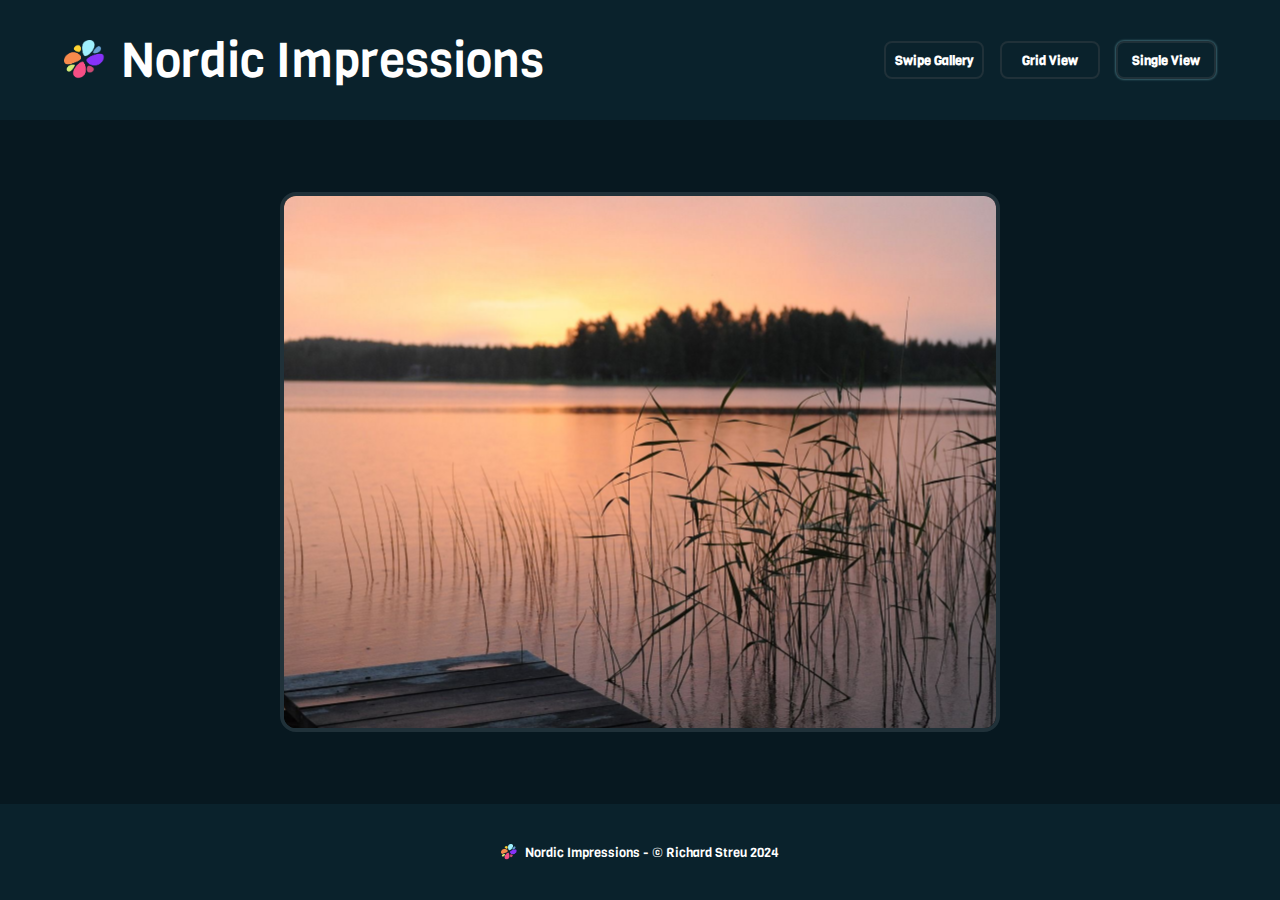
<file: index.html>
<!DOCTYPE html>
<html lang="en">
  <head>
    <meta charset="UTF-8" />
    <meta name="viewport" content="width=device-width, initial-scale=1.0" />
    <title>Nordic Impression's</title>
    <link rel="stylesheet" href="style.css" />
    <link rel="icon" href="./assets/img/favicon_fotogram.png" />
  </head>

  <body>
    <!-- Dialog Image -->
    <div
      class="dialog-image-container d-none opacity-zero"
      id="dialogImgContainer"
    >
      <div class="dialog-image-wrapper">
        <img class="dialog-image" id="dialogImage" />
        <button id="dialogButtonBackward" class="dialog-button-backward">
          <svg
                class="dialog-arrow-backwards"
                width="800px"
                height="800px"
                viewBox="0 0 24 24"
                fill="none"
                xmlns="http://www.w3.org/2000/svg"
              >
                <circle
                  cx="12"
                  cy="12"
                  r="10"
                  stroke="currentColor"
                  stroke-width="2"
                  stroke-linecap="round"
                  stroke-linejoin="round"
                />
                <path
                  d="M17 12H7M17 12L13 8M17 12L13 16"
                  stroke="currentColor"
                  stroke-width="2"
                  stroke-linecap="round"
                  stroke-linejoin="round"
                />
              </svg>
        </button>
        <a
          id="downloadLink"
          class="download-link"
          download
          onclick="event.stopPropagation()"
        >
          <img
            class="download-icon"
            src="./assets/img/download-svgrepo-com.svg"
            alt="Download Icon"
          />
        </a>
        <button id="dialogButtonForward" class="dialog-button-forward">
          <svg
                class="dialog-arrow-forwards"
                width="800px"
                height="800px"
                viewBox="0 0 24 24"
                fill="none"
                xmlns="http://www.w3.org/2000/svg"
              >
                <circle
                  cx="12"
                  cy="12"
                  r="10"
                  stroke="currentColor"
                  stroke-width="2"
                  stroke-linecap="round"
                  stroke-linejoin="round"
                />
                <path
                  d="M17 12H7M17 12L13 8M17 12L13 16"
                  stroke="currentColor"
                  stroke-width="2"
                  stroke-linecap="round"
                  stroke-linejoin="round"
                />
              </svg>
        </button>
      </div>
    </div>
    <!-- HEADER -->
    <header>
      <div class="wrapper align-center">
        <div class="header-logo-box">
          <img
            class="logo-fotogram"
            src="./assets/img/favicon_fotogram.png"
            alt=""
          />
          <div class="header-title">Nordic Impressions</div>
        </div>
        <!-- navbar -->
        <div class="navbar">
          <button id="swipeGalleryBtn" class="navbar-button btn-box-shadow">
            Swipe Gallery
          </button>
          <button id="gridViewBtn" class="navbar-button">Grid View</button>
          <button id="singleViewBtn" class="navbar-button">Single View</button>
        </div>
      </div>
    </header>

    <!-- MAIN -->
    <main>
      <div class="wrapper">
        
        <!-- swipe gallery section -->
        <section
          id="swipeGallerySection"
          class="swipe-gallery-section z-index-thirty opacity-zero"
        >
          <div id="swipeGalleryContainer" class="swipe-gallery-container">
            <div class="swipe-image-box">
              <img class="swipe-image" src="./assets/img/1ni.jpg" alt="" accesskey="1"/>
            </div>
            <div class="swipe-image-box">
              <img class="swipe-image" src="./assets/img/2ni.jpg" alt="" accesskey="2"/>
            </div>
            <div class="swipe-image-box">
              <img class="swipe-image" src="./assets/img/3ni.jpg" alt="" accesskey="3"/>
            </div>
            <div class="swipe-image-box">
              <img class="swipe-image" src="./assets/img/4ni.jpg" alt="" accesskey="4"/>
            </div>
            <div class="swipe-image-box">
              <img class="swipe-image" src="./assets/img/5ni.jpg" alt="" accesskey="5"/>
            </div>
            <div class="swipe-image-box">
              <img class="swipe-image" src="./assets/img/6ni.jpg" alt="" accesskey="6"/>
            </div>
            <div class="swipe-image-box">
              <img class="swipe-image" src="./assets/img/7ni.jpg" alt="" accesskey="7"/>
            </div>
            <div class="swipe-image-box">
              <img class="swipe-image" src="./assets/img/8ni.jpg" alt="" accesskey="8"/>
            </div>
            <div class="swipe-image-box">
              <img class="swipe-image" src="./assets/img/9ni.jpg" alt="" accesskey="9"/>
            </div>
            <div class="swipe-image-box">
              <img class="swipe-image" src="./assets/img/10ni.jpg" alt="" accesskey="10"/>
            </div>
            <div class="swipe-image-box">
              <img class="swipe-image" src="./assets/img/11ni.jpg" alt="" accesskey="11"/>
            </div>
            <div class="swipe-image-box">
              <img class="swipe-image" src="./assets/img/12ni.jpg" alt="" accesskey="12"/>
            </div>
            <div class="swipe-image-box">
              <img class="swipe-image" src="./assets/img/13ni.jpg" alt="" accesskey="13"/>
            </div>
            <div class="swipe-image-box">
              <img class="swipe-image" src="./assets/img/14ni.jpg" alt="" accesskey="14"/>
            </div>
            <div class="swipe-image-box">
              <img class="swipe-image" src="./assets/img/15ni.jpg" alt="" accesskey="15"/>
            </div>
            <div class="swipe-image-box">
              <img class="swipe-image" src="./assets/img/16ni.jpg" alt="" accesskey="16"/>
            </div>
            <div class="swipe-image-box">
              <img class="swipe-image" src="./assets/img/17ni.jpg" alt="" accesskey="17"/>
            </div>
            <div class="swipe-image-box">
              <img class="swipe-image" src="./assets/img/18ni.jpg" alt="" accesskey="18"/>
            </div>
            <div class="swipe-image-box">
              <img class="swipe-image" src="./assets/img/19ni.jpg" alt="" accesskey="19"/>
            </div>
            <div class="swipe-image-box">
              <img class="swipe-image" src="./assets/img/20ni.jpg" alt="" accesskey="20"/>
            </div>
            <div class="swipe-image-box">
              <img class="swipe-image" src="./assets/img/21ni.jpg" alt="" accesskey="21"/>
            </div>
            <div class="swipe-image-box">
              <img class="swipe-image" src="./assets/img/22ni.jpg" alt="" accesskey="22"/>
            </div>
            <div class="swipe-image-box">
              <img class="swipe-image" src="./assets/img/23ni.jpg" alt="" accesskey="23"/>
            </div>
            <div class="swipe-image-box">
              <img class="swipe-image" src="./assets/img/24ni.jpg" alt="" accesskey="24"/>
            </div>
            <div class="swipe-image-box">
              <img class="swipe-image" src="./assets/img/25ni.jpg" alt="" accesskey="25"/>
            </div>
            <div class="swipe-image-box">
              <img class="swipe-image" src="./assets/img/26ni.jpg" alt="" accesskey="26"/>
            </div>
            <div class="swipe-image-box">
              <img class="swipe-image" src="./assets/img/27ni.jpg" alt="" accesskey="27"/>
            </div>
            <div class="swipe-image-box">
              <img class="swipe-image" src="./assets/img/28ni.jpg" alt="" accesskey="28"/>
            </div>
            <div class="swipe-image-box">
              <img class="swipe-image" src="./assets/img/29ni.jpg" alt="" accesskey="29"/>
            </div>
            <div class="swipe-image-box">
              <img class="swipe-image" src="./assets/img/30ni.jpg" alt="" accesskey="30"/>
            </div>
          </div>
        </section>

        <!-- grid gallery section -->
        <section
          id="gridGallerySection"
          class="grid-gallery-section z-index-ten opacity-zero"
        >
          <div class="grid-gallery-container">
            <div class="grid-image-box">
              <img class="grid-image" src="./assets/img/1ni.jpg" alt="" accesskey="1"/>
            </div>
            <div class="grid-image-box">
              <img class="grid-image" src="./assets/img/2ni.jpg" alt="" accesskey="2"/>
            </div>
            <div class="grid-image-box">
              <img class="grid-image" src="./assets/img/3ni.jpg" alt="" accesskey="3"/>
            </div>
            <div class="grid-image-box">
              <img class="grid-image" src="./assets/img/4ni.jpg" alt="" accesskey="4"/>
            </div>
            <div class="grid-image-box">
              <img class="grid-image" src="./assets/img/5ni.jpg" alt="" accesskey="5"/>
            </div>
            <div class="grid-image-box">
              <img class="grid-image" src="./assets/img/6ni.jpg" alt="" accesskey="6"/>
            </div>
            <div class="grid-image-box">
              <img class="grid-image" src="./assets/img/7ni.jpg" alt="" accesskey="7"/>
            </div>
            <div class="grid-image-box">
              <img class="grid-image" src="./assets/img/8ni.jpg" alt="" accesskey="8"/>
            </div>
            <div class="grid-image-box">
              <img class="grid-image" src="./assets/img/9ni.jpg" alt="" accesskey="9"/>
            </div>
            <div class="grid-image-box">
              <img class="grid-image" src="./assets/img/10ni.jpg" alt="" accesskey="10"/>
            </div>
            <div class="grid-image-box">
              <img class="grid-image" src="./assets/img/11ni.jpg" alt="" accesskey="11"/>
            </div>
            <div class="grid-image-box">
              <img class="grid-image" src="./assets/img/12ni.jpg" alt="" accesskey="12"/>
            </div>
            <div class="grid-image-box">
              <img class="grid-image" src="./assets/img/13ni.jpg" alt="" accesskey="13"/>
            </div>
            <div class="grid-image-box">
              <img class="grid-image" src="./assets/img/14ni.jpg" alt="" accesskey="14"/>
            </div>
            <div class="grid-image-box">
              <img class="grid-image" src="./assets/img/15ni.jpg" alt="" accesskey="15"/>
            </div>
            <div class="grid-image-box">
              <img class="grid-image" src="./assets/img/16ni.jpg" alt="" accesskey="16"/>
            </div>
            <div class="grid-image-box">
              <img class="grid-image" src="./assets/img/17ni.jpg" alt="" accesskey="17"/>
            </div>
            <div class="grid-image-box">
              <img class="grid-image" src="./assets/img/18ni.jpg" alt="" accesskey="18"/>
            </div>
            <div class="grid-image-box">
              <img class="grid-image" src="./assets/img/19ni.jpg" alt="" accesskey="19"/>
            </div>
            <div class="grid-image-box">
              <img class="grid-image" src="./assets/img/20ni.jpg" alt="" accesskey="20"/>
            </div>
            <div class="grid-image-box">
              <img class="grid-image" src="./assets/img/21ni.jpg" alt="" accesskey="21"/>
            </div>
            <div class="grid-image-box">
              <img class="grid-image" src="./assets/img/22ni.jpg" alt="" accesskey="22"/>
            </div>
            <div class="grid-image-box">
              <img class="grid-image" src="./assets/img/23ni.jpg" alt="" accesskey="23"/>
            </div>
            <div class="grid-image-box">
              <img class="grid-image" src="./assets/img/24ni.jpg" alt="" accesskey="24"/>
            </div>
            <div class="grid-image-box">
              <img class="grid-image" src="./assets/img/25ni.jpg" alt="" accesskey="25"/>
            </div>
            <div class="grid-image-box">
              <img class="grid-image" src="./assets/img/26ni.jpg" alt="" accesskey="26"/>
            </div>
            <div class="grid-image-box">
              <img class="grid-image" src="./assets/img/27ni.jpg" alt="" accesskey="27"/>
            </div>
            <div class="grid-image-box">
              <img class="grid-image" src="./assets/img/28ni.jpg" alt="" accesskey="28"/>
            </div>
            <div class="grid-image-box">
              <img class="grid-image" src="./assets/img/29ni.jpg" alt="" accesskey="29"/>
            </div>
            <div class="grid-image-box">
              <img class="grid-image" src="./assets/img/30ni.jpg" alt="" accesskey="30"/>
            </div>
          </div>
        </section>

        <!-- single gallery section -->
        <section
          id="singleGallerySection"
          class="single-gallery-section z-index-twenty opacity-zero"
        >
          <img
            id="singleCurrentImage"
            class="single-current-image image-transition-eight-sec"
            src=""
            alt=""
          />
          <div class="single-navbar">
            <button
              id="singleImgSkipBtnBackwards"
              class="single-img-skip-btn border-radius-left"
            >
              <svg
                class="single-arrow-backwards"
                width="800px"
                height="800px"
                viewBox="0 0 24 24"
                fill="none"
                xmlns="http://www.w3.org/2000/svg"
              >
                <circle
                  cx="12"
                  cy="12"
                  r="10"
                  stroke="currentColor"
                  stroke-width="2"
                  stroke-linecap="round"
                  stroke-linejoin="round"
                />
                <path
                  d="M17 12H7M17 12L13 8M17 12L13 16"
                  stroke="currentColor"
                  stroke-width="2"
                  stroke-linecap="round"
                  stroke-linejoin="round"
                />
              </svg>
            </button>
            <div class="single-img-counter-box">
              <div id="singleImgCountCurrentNumber" class="single-img-counter">
                1
              </div>
              <div class="single-img-counter">/</div>
              <div
                id="singleImgCountImagesLength"
                class="single-img-counter"
              ></div>
            </div>
            <button
              id="singleImgSkipBtnForwards"
              class="single-img-skip-btn border-radius-right"
            >
              <svg
                class="single-arrow-forwards"
                width="800px"
                height="800px"
                viewBox="0 0 24 24"
                fill="none"
                xmlns="http://www.w3.org/2000/svg"
              >
                <circle
                  cx="12"
                  cy="12"
                  r="10"
                  stroke="currentColor"
                  stroke-width="2"
                  stroke-linecap="round"
                  stroke-linejoin="round"
                />
                <path
                  d="M17 12H7M17 12L13 8M17 12L13 16"
                  stroke="currentColor"
                  stroke-width="2"
                  stroke-linecap="round"
                  stroke-linejoin="round"
                />
              </svg>
            </button>
          </div>
        </section>
      </div>
    </main>

    <!-- FOOTER -->
    <footer>
      <div class="wrapper footer-container">
        <img
          class="footer-logo"
          src="./assets/img/favicon_fotogram.png"
          alt=""
        />
        <div class="footer-disclaimer">
          Nordic Impressions - © Richard Streu 2024
        </div>
      </div>
    </footer>
  </body>

  <script src="script.js"></script>
</html>
</file>
<file: style.css>
:root {
  --color-background-ligth: rgb(10, 34, 44);
  --color-background-dark: rgb(7, 24, 32);
  --color-image-border: rgb(32, 49, 57);
  --color-highlight-blue: rgba(160, 241, 253, 0.3);
}

@font-face {
  font-family: "viga";
  src: url(./assets/fonts/Viga-Regular.ttf);
}

@font-face {
  font-family: "ptSans";
  src: url(./assets/fonts/PTSans/PTSans-Regular.ttf);
}

html {
  scroll-behavior: smooth;
}

body {
  margin: 0;
  min-height: 100vh;
  display: flex;
  flex-direction: column;
  font-size: 1rem;
  font-family: "ptSans";
  position: relative;
}

* {
  box-sizing: border-box;
  padding: 0;
}

/*  */
/*  */
/* BASCIS   ++++++++++++++++++++++++++++++++++++ */

.align-center {
  align-items: center;
}
.padding-zero {
  padding: 0;
}
.width-zero {
  width: 0;
}
.d-flex {
  display: flex;
}
.d-none {
  display: none;
}
.d-block {
  display: block;
}
.image-transition-eight-sec {
  transition: transform 20s ease;
}
.image-transition-zero-three-sec {
  transition: all 0.8s ease;
}
.image-scale-up {
  transform: scale(1.2);
}
.opacity-zero {
  opacity: 0;
}
.opacity-one {
  opacity: 1;
}
.z-index-ten {
  z-index: 10;
}
.z-index-twenty {
  z-index: 20;
}
.z-index-thirty {
  z-index: 30;
}
.wrapper {
  display: flex;
  margin-left: auto;
  margin-right: auto;
  padding-left: 64px;
  padding-right: 64px;
  height: 100%;
  max-width: 1568px;
  width: 100%;
  overflow: hidden;
}
.btn-box-shadow {
  box-shadow: 0px 0px 2px 1px var(--color-highlight-blue);
}

/*  */

/* DIALOG ++++++++++++++++++++++++++++ */

.dialog-image-container {
  position: absolute;
  height: 100vh;
  width: 100%;
  z-index: 80;
  background-color: rgba(0, 0, 0, 0.4);
  backdrop-filter: blur(10px);
  -webkit-backdrop-filter: blur(10px);
  overflow: hidden;
  transition: all 0.8s ease;
  align-items: center;
}

.dialog-image-wrapper {
  position: relative;
  width: 80%;
  height: 75%;
  left: 50%;
  top: 50%;
  transform: translate(-50%, -50%);
  display: flex;
  justify-content: center;
  align-items: center;
}

.dialog-image {
  object-fit: cover;
  width: auto;
  height: auto;
  max-width: 100%;
  max-height: 100%;
  transition: all 0.8s ease;
  position: absolute;
}

.download-link {
  z-index: 90;
  position: absolute;
  bottom: -3rem;
  left: 50%;
  transform: translate(-50%);
  border: 2px solid var(--color-image-border);
  display: flex;
  justify-content: center;
  align-items: center;
  width: 6rem;
  height: 2.5rem;
  border-radius: 1rem;
  cursor: pointer;
  transition: all 0.2s ease;
}

.dialog-button-backward {
  z-index: 90;
  position: absolute;
  bottom: -3rem;
  left: 35%;
  transform: translate(-50%);
  width: 6rem;
  height: 2.5rem;
  border-radius: 1rem;
  cursor: pointer;
  transition: all 0.2s ease;
  border: 2px solid var(--color-image-border);
  background-color: transparent;
  display: flex;
  justify-content: center;
  align-items: center;
}

.dialog-button-forward {
  z-index: 90;
  position: absolute;
  bottom: -3rem;
  left: 65%;
  transform: translate(-50%);
  width: 6rem;
  height: 2.5rem;
  border-radius: 1rem;
  cursor: pointer;
  transition: all 0.2s ease;
  border: 2px solid var(--color-image-border);
  background-color: transparent;
  display: flex;
  justify-content: center;
  align-items: center;
}

.dialog-arrow-backwards {
  height: 2rem;
  width: 2rem;
  transform: rotate(-180deg);
  color: rgba(47, 86, 95, 0.88);
}
.dialog-arrow-forwards {
  height: 2rem;
  width: 2rem;
  color: rgba(47, 86, 95, 0.88);
}

.dialog-button-backward:hover {
  background-color: var(--color-background-ligth);
  box-shadow: 0px 0px 2px 1px var(--color-highlight-blue);
}
.dialog-button-forward:hover {
  background-color: var(--color-background-ligth);
  box-shadow: 0px 0px 2px 1px var(--color-highlight-blue);
}

.download-link:hover {
  background-color: var(--color-background-ligth);
  box-shadow: 0px 0px 2px 1px var(--color-highlight-blue);
}

.download-icon {
  height: 2rem;
}

.hideDialogImage {
  /* position: absolute; */
  /* top: -20%; */
  /* left: 200%; */
  transform: scale(0.9);
}

/* HEADER ++++++++++++++++++++++++++++ */

header {
  height: 120px;
  background-color: var(--color-background-ligth);
  display: flex;
  justify-content: space-between;
  align-items: center;
  user-select: none;
}

header .wrapper {
  justify-content: space-between;
}

.header-logo-box {
  display: flex;
  align-items: center;
  gap: 1rem;
}

.logo-fotogram {
  height: 40px;
  width: auto;
}

.header-title {
  color: white;
  font-family: "viga";
  font-size: 3rem;
}

.navbar {
  display: flex;
  justify-content: flex-end;
  align-items: center;
  gap: 1rem;
}

.navbar-button {
  font-family: "viga";
  color: white;
  font-weight: bold;
  padding-top: 0.5rem;
  padding-bottom: 0.5rem;
  width: 100px;
  border-radius: 0.5rem;
  border: 2px solid var(--color-image-border);
  background-color: var(--color-background-ligth);
  cursor: pointer;
  transition: all 0.1s ease-in-out;
}

.navbar-button:hover {
  background-color: var(--color-image-border);
}

/*  */
/*  */
/* MAIN ++++++++++++++++++++++++++++++++++ */

main {
  flex: 1;
  background-color: var(--color-background-dark);
  display: flex;
  justify-content: center;
  align-items: center;
}

main .wrapper {
  justify-content: center;
  align-items: center;
  position: relative;
  overflow-x: auto;
}

/*  */
/* swipe gallery section ########################################### */

.swipe-gallery-section {
  height: 60vh;
  width: 100%;
  max-width: 1568px;
  transition: all 0.6s ease-in-out;
  position: absolute;
  display: flex;
  align-items: center;
  overflow: hidden;
  padding-left: 64px;
  padding-right: 64px;
}

.swipe-gallery-container {
  overflow-x: auto;
  scroll-behavior: smooth;
  width: 100%;
  white-space: nowrap;
  padding-top: 32px;
  padding-bottom: 32px;
  scrollbar-width: thin;
  scrollbar-color: var(--color-image-border) var(--color-background-dark);
  scroll-behavior: smooth;
  user-select: none;
  will-change: scroll-position;
}

.swipe-image-box {
  display: inline-block;
  height: 300px;
  aspect-ratio: 1 / 1;
  border-radius: 0.5rem;
  overflow: hidden;
  margin-left: 24px;
  border: 4px solid var(--color-image-border);
  background-color: var(--color-background-ligth);
  transition: transform 1s ease-in;
  cursor: pointer;
}

.swipe-image-box:hover {
  transform: scale(1.12);
  transition: transform 0.25s ease-out;
  box-shadow: 0px 0px 2px 1px var(--color-highlight-blue);
}

.swipe-image {
  width: 100%;
  height: 100%;
  object-fit: cover;
  transition: all 1s ease-out;
}
.swipe-image:hover {
  transition: transform 0.25s ease-out;
  transform: scale(1.17);
}

/*  */
/* grid gallery section ########################################### */

.grid-gallery-section {
  height: 60vh;
  width: 100%;
  max-width: 750px;
  display: flex;
  justify-content: center;
  background-color: var(--color-background-dark);
  transition: all 0.6s ease-in-out;
  position: absolute;
  overflow-y: scroll;
  scrollbar-width: thin;
  scrollbar-color: var(--color-image-border) var(--color-background-dark);
}

.grid-gallery-container {
  width: 100%;
  max-width: 730px;
  display: flex;
  justify-content: space-evenly;
  flex-wrap: wrap;
  color: white;
  user-select: none;
}

.grid-image-box {
  width: 160px;
  aspect-ratio: 1 / 1;
  border-radius: 0.5rem;
  overflow: hidden;
  border: 4px solid var(--color-image-border);
  background-color: var(--color-background-ligth);
  margin: 10px;
  transition: transform 1s ease-in;
  cursor: pointer;
}

.grid-image-box:hover {
  transform: scale(1.12);
  transition: transform 0.2s ease-out;
  box-shadow: 0px 0px 2px 1px var(--color-highlight-blue);
}

.grid-image {
  width: 100%;
  height: 100%;
  object-fit: cover;
  transition: all 1s ease-out;
}
.grid-image:hover {
  transition: transform 0.2s ease-out;
  transform: scale(1.17);
}

/*  */
/* singlegallery section ########################################### */

.single-gallery-section {
  height: 60vh;
  aspect-ratio: 4 / 3;
  border-radius: 1rem;
  border: 4px solid var(--color-image-border);
  background-color: black;
  transition: all 0.5s ease;
  position: relative;
  display: flex;
  align-items: center;
  justify-content: center;
  overflow: hidden;
}

.single-gallery-section:hover .single-navbar {
  opacity: 1;
}

.single-current-image {
  object-fit: cover;
  width: auto;
  height: 100%;
  max-width: 100%;
  max-height: 100%;
  cursor: pointer;
}

.single-navbar {
  display: flex;
  align-items: center;
  width: 300px;
  height: 2.5rem;
  border-radius: 1rem;
  transition: all 0.4s ease;
  user-select: none;
  position: absolute;
  bottom: 0.5rem;
  left: 50%;
  transform: translateX(-50%);
  z-index: 80;
  opacity: 0;
  box-shadow: 0px 0px 2px 1px var(--color-highlight-blue);
}

.single-img-counter-box {
  background-color: rgba(10, 34, 44, 0.7);
  border-color: var(--color-image-border);
}

.border-radius-left {
  border-top-left-radius: 1rem;
  border-bottom-left-radius: 1rem;
}

.border-radius-right {
  border-top-right-radius: 1rem;
  border-bottom-right-radius: 1rem;
}

.single-img-skip-btn {
  height: 100%;
  flex: 1;
  background-color: rgba(10, 34, 44, 0.7);
  border: 2px solid var(--color-image-border);
  display: flex;
  justify-content: center;
  align-items: center;
  transition: all 0.2s ease;
  cursor: pointer;
}

.single-arrow-backwards {
  height: 2rem;
  width: 2rem;
  transform: rotate(-180deg);
  color: rgba(255, 255, 255, 0.5);
}
.single-arrow-forwards {
  height: 2rem;
  width: 2rem;
  color: rgba(255, 255, 255, 0.5);
}

.single-img-counter-box {
  height: 100%;
  flex: 1.2;
  border-top: 2px solid var(--color-image-border);
  border-bottom: 2px solid var(--color-image-border);
  transition: all 0.2s ease;
  display: flex;
  justify-content: center;
  align-items: center;
}
.single-img-counter {
  height: 100%;
  flex: 0.2;
  font-family: "viga";
  color: rgba(255, 255, 255, 0.5);
  display: flex;
  justify-content: center;
  align-items: center;
}
#singleImgCountCurrentNumber {
  text-align: end;
}

/*  */
/* FOOTER +++++++++++++++++++++++++++++ */

footer {
  height: 6rem;
  background-color: var(--color-background-ligth);
}

.footer-container {
  height: 100%;
  display: flex;
  justify-content: center;
  align-items: center;
}

.footer-logo {
  height: 1rem;
  margin-right: 0.5rem;
}

.footer-disclaimer {
  color: white;
  font-family: "viga";
  font-size: 0.8rem;
  font-weight: 300;
}

/* ++++++++++++++++++++++++++++++++++++++ */


@media screen and (max-width: 980px) {
  .swipe-gallery-section {
    height: 60vh;
  }
  .dialog-image-wrapper {
    width: 94%;
  }
  header .wrapper {
    flex-direction: column;
    justify-content: space-evenly;
  }
  .header-title {
    font-size: 2rem;
  }
  .wrapper {
    padding-left: 32px;
    padding-right: 32px;
  }
  .swipe-gallery-section {
    padding-left: 32px;
    padding-right: 32px;
    height: 40vh;
  }
  .swipe-image-box {
    height: 250px;
  }
  header {
    height: 120px;
  }
  footer {
    height: 3rem;
  }
}

/* +++++++++++ */

@media screen and (max-width: 780px) {
  .wrapper {
    padding-left: 16px;
    padding-right: 16px;
  }
  .swipe-image-box {
    margin-left: 12px;
  }

  .grid-image-box {
    width: 120px;
  }
  .dialog-button-backward {
    left: 25%;
  }
  .dialog-button-forward {
    left: 75%;
  }
  .swipe-gallery-section {
    padding-left: 16px;
    padding-right: 16px;
  }
}

/* +++++++++++ */

@media screen and (max-width: 460px) {
  .dialog-image-wrapper {
    width: 98%;
  }
  .wrapper {
    padding-left: 4px;
    padding-right: 4px;
  }
  .dialog-button-backward {
    left: 15%;
    bottom: -0.5rem;
  }
  .dialog-button-forward {
    left: 85%;
    bottom: -0.5rem;
  }
  .download-link {
    bottom: -0.5rem;
  }
  .single-gallery-section {
    height: 50vh;
  }
  .grid-gallery-section {
    height: 50vh;
  }
  .single-navbar {
    width: 110%;
    height: 3rem;
    transform: translateX(-50.1%);
    bottom: -3px;
  }
  .swipe-image-box {
    height: 220px;
    width: 220px;
  }
  .swipe-gallery-container {
    flex-direction: column;
  }
  .swipe-image-box {
    margin-left: 8px;
  }
  .swipe-gallery-section {
    padding-left: 0px;
    padding-right: 0px;
  }
  .grid-image-box {
    width: 100px;
  }
  .header-title {
    font-size: 1.5rem;
  }
  .logo-fotogram {
    height: 28px;
  }
  .navbar {
    gap: 0.75rem;
  }
  .navbar-button {
    font-weight: 400;
    padding-top: 0.25rem;
    padding-bottom: 0.25rem;
    width: 90px;
  }
}


@media screen and (max-width: 980px) and (orientation: landscape) {
  header .wrapper {
    flex-direction: row;
    justify-content: space-between;
    align-items: center;
  }
  main .wrapper {
    height: 70vh;
  }
  header {
    height: 56px;
  }
  footer {
    height: 2rem;
  }
  .footer-disclaimer {
    font-size: 0.6rem;
  }

  .swipe-gallery-section {
    height: 70vh;
  }
  .swipe-gallery-container {
    padding-top: 0px;
    padding-bottom: 0px;
    height: 100%;
    align-content: center;
  }
  .swipe-image-box {
    height: 220px;
    margin-left: 12px;
  }

  .dialog-button-backward {
    left: 97%;
    bottom: 10rem;
    width: 4.5rem;
  }
  .dialog-button-forward {
    left: 97%;
    bottom: 3rem;
    width: 4.5rem;
  }
  .download-link {
    left: 97%;
    bottom: 17rem;
    width: 4.5rem;
  }

  .dialog-image-wrapper {
    height: 90%;
  }
  .single-gallery-section {
    height: 70vh;
  }
  .single-navbar {
    width: 110%;
    height: 2.5rem;
    transform: translateX(-50.1%);
    bottom: -3px;
  }
}
</file>
